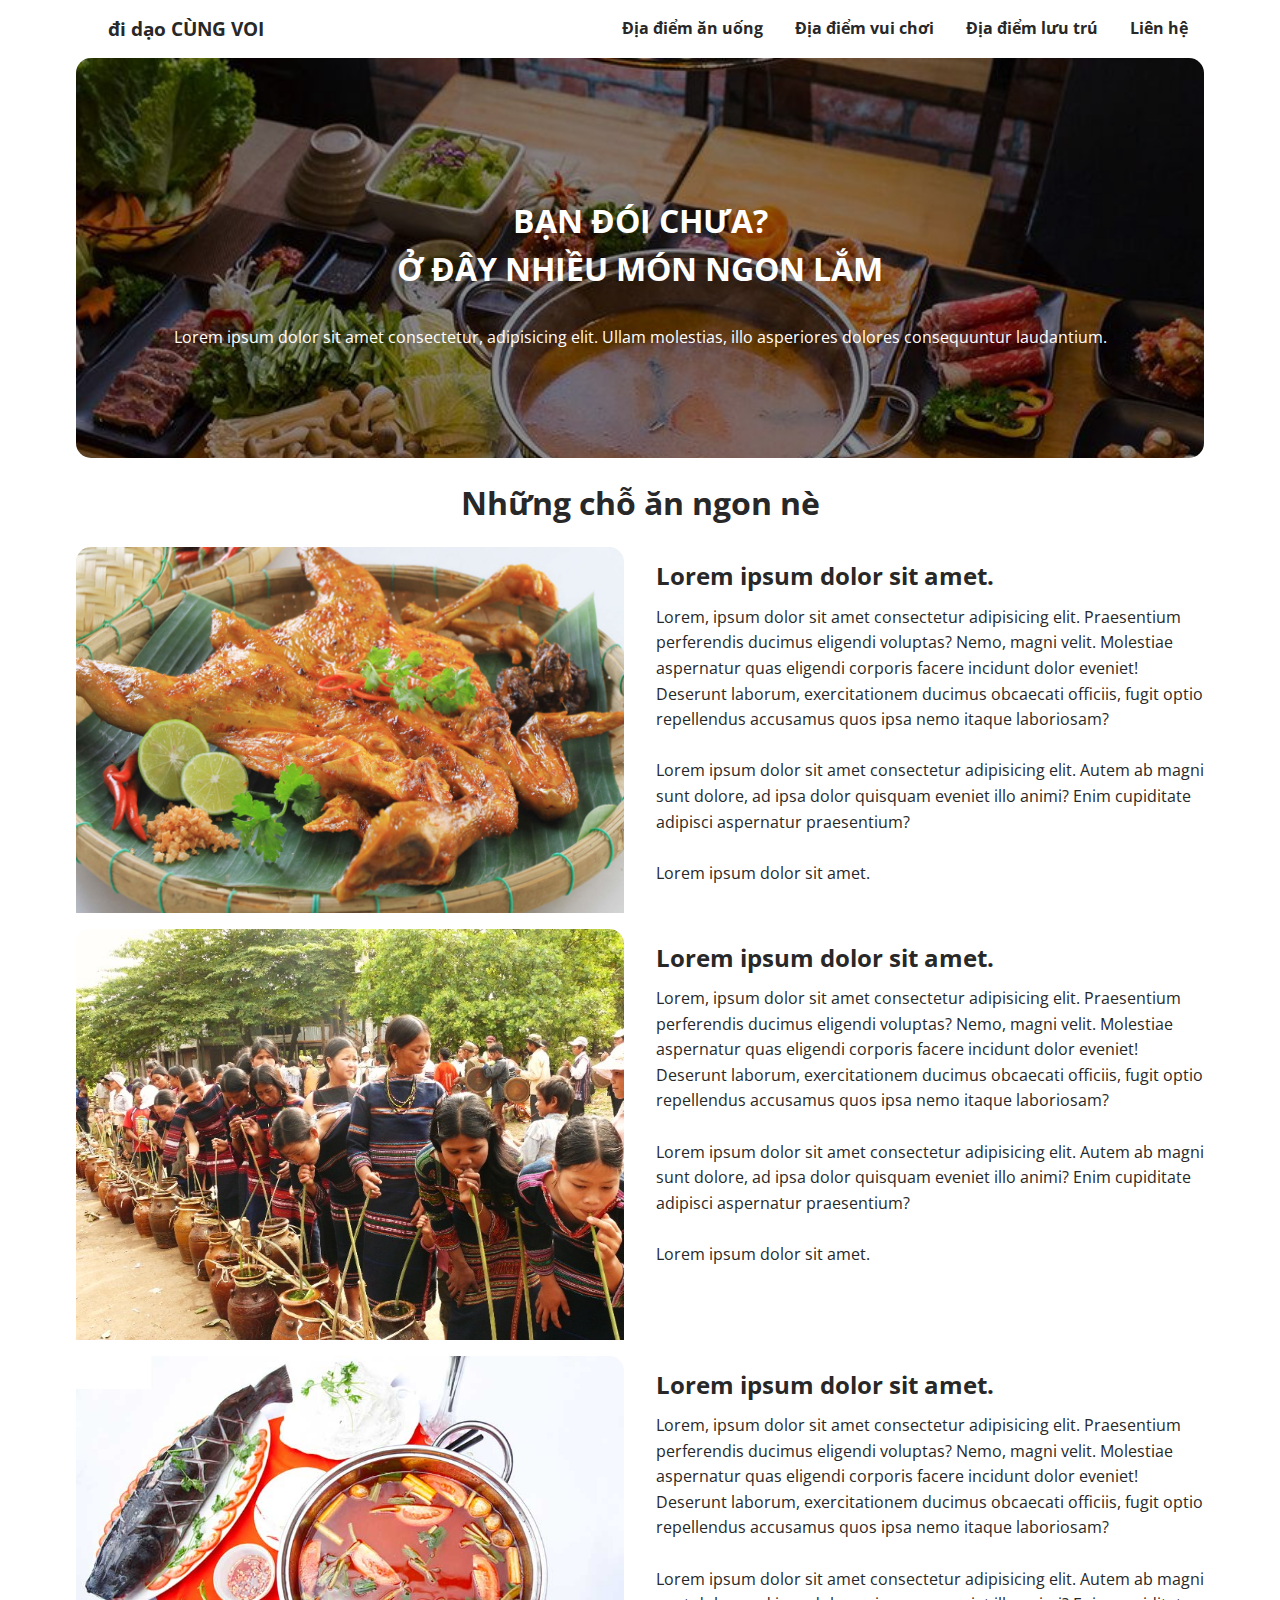
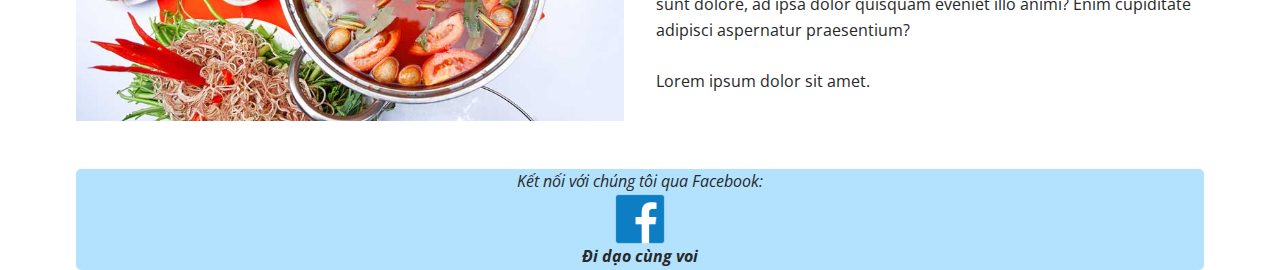
<file: dia-diem-an-uong.html>
<!DOCTYPE html>
<html lang="en">
  <head>
    <!-- Global site tag (gtag.js) - Google Analytics -->
    <script
      async
      src="https://www.googletagmanager.com/gtag/js?id=G-FRRH0JHGHB"
    ></script>
    <script>
      window.dataLayer = window.dataLayer || [];
      function gtag() {
        dataLayer.push(arguments);
      }
      gtag("js", new Date());

      gtag("config", "G-FRRH0JHGHB");
    </script>
    <link rel="preconnect" href="https://fonts.gstatic.com" />
    <link
      href="https://fonts.googleapis.com/css2?family=Open+Sans:wght@300;600&display=swap"
      rel="stylesheet"
    />
    <meta charset="UTF-8" />
    <meta http-equiv="X-UA-Compatible" content="IE=edge" />
    <meta name="viewport" content="width=device-width, initial-scale=1.0" />
    <title>Địa điểm ăn uống</title>
    <link rel="stylesheet" href="/css/dia-diem-an-uong.css" />
  </head>
  <body>
    <div class="container">
      <nav class="split">
        <div class="logo" style="flex-basis: 30%">
          <a href="index.html"> đi dạo CÙNG VOI </a>
        </div>
        <div>
          <ul class="text-center">
            <li><a href="dia-diem-an-uong.html">Địa điểm ăn uống</a></li>
            <li><a href="dia-diem-vui-choi.html">Địa điểm vui chơi</a></li>
            <li><a href="dia-diem-luu-tru.html">Địa điểm lưu trú</a></li>
            <li><a href="lien-he.html">Liên hệ</a></li>
          </ul>
        </div>
      </nav>
    </div>
    <header class="">
      <div class="container bg-img">
        <div>
          <h2 class="text-center">
            BẠN ĐÓI CHƯA?<br />Ở ĐÂY NHIỀU MÓN NGON LẮM
          </h2>
          <p class="text-center">
            Lorem ipsum dolor sit amet consectetur, adipisicing elit. Ullam
            molestias, illo asperiores dolores consequuntur laudantium.
          </p>
        </div>
      </div>
    </header>
    <main>
      <div class="container">
        <h3 class="text-center">Những chỗ ăn ngon nè</h3>
        <div class="split">
          <div>
            <div><img src="img/ga-quay-ban-don.jpg" alt="" /></div>
          </div>
          <div>
            <h2>Lorem ipsum dolor sit amet.</h2>
            <p>
              Lorem, ipsum dolor sit amet consectetur adipisicing elit.
              Praesentium perferendis ducimus eligendi voluptas? Nemo, magni
              velit. Molestiae aspernatur quas eligendi corporis facere incidunt
              dolor eveniet! Deserunt laborum, exercitationem ducimus obcaecati
              officiis, fugit optio repellendus accusamus quos ipsa nemo itaque
              laboriosam?
            </p>
            <br />
            <p>
              Lorem ipsum dolor sit amet consectetur adipisicing elit. Autem ab
              magni sunt dolore, ad ipsa dolor quisquam eveniet illo animi? Enim
              cupiditate adipisci aspernatur praesentium?
            </p>
            <br />
            <p>Lorem ipsum dolor sit amet.</p>
          </div>
        </div>
        <div class="split">
          <div>
            <div><img src="img/ruou-can.jpg" alt="" /></div>
          </div>
          <div>
            <h2>Lorem ipsum dolor sit amet.</h2>
            <p>
              Lorem, ipsum dolor sit amet consectetur adipisicing elit.
              Praesentium perferendis ducimus eligendi voluptas? Nemo, magni
              velit. Molestiae aspernatur quas eligendi corporis facere incidunt
              dolor eveniet! Deserunt laborum, exercitationem ducimus obcaecati
              officiis, fugit optio repellendus accusamus quos ipsa nemo itaque
              laboriosam?
            </p>
            <br />
            <p>
              Lorem ipsum dolor sit amet consectetur adipisicing elit. Autem ab
              magni sunt dolore, ad ipsa dolor quisquam eveniet illo animi? Enim
              cupiditate adipisci aspernatur praesentium?
            </p>
            <br />
            <p>Lorem ipsum dolor sit amet.</p>
          </div>
        </div>
        <div class="split">
          <div>
            <div><img src="img/lau-ca-lang-mang-chua.jpg" alt="" /></div>
          </div>
          <div>
            <h2>Lorem ipsum dolor sit amet.</h2>
            <p>
              Lorem, ipsum dolor sit amet consectetur adipisicing elit.
              Praesentium perferendis ducimus eligendi voluptas? Nemo, magni
              velit. Molestiae aspernatur quas eligendi corporis facere incidunt
              dolor eveniet! Deserunt laborum, exercitationem ducimus obcaecati
              officiis, fugit optio repellendus accusamus quos ipsa nemo itaque
              laboriosam?
            </p>
            <br />
            <p>
              Lorem ipsum dolor sit amet consectetur adipisicing elit. Autem ab
              magni sunt dolore, ad ipsa dolor quisquam eveniet illo animi? Enim
              cupiditate adipisci aspernatur praesentium?
            </p>
            <br />
            <p>Lorem ipsum dolor sit amet.</p>
          </div>
        </div>
      </div>
    </main>
    <footer>
      <div class="container bg-light">
        <div class="text-center">
          <p>Kết nối với chúng tôi qua Facebook:</p>
          <a
            href="https://www.facebook.com/tourghepdoangiare/"
            target="_blank"
            class="text-center"
            ><img src="/img/facebook-icon.jpg" alt="" class="icon" />
            <p class="italic-bold">Đi dạo cùng voi</p>
          </a>
        </div>
      </div>
    </footer>
  </body>
</html>
</file>
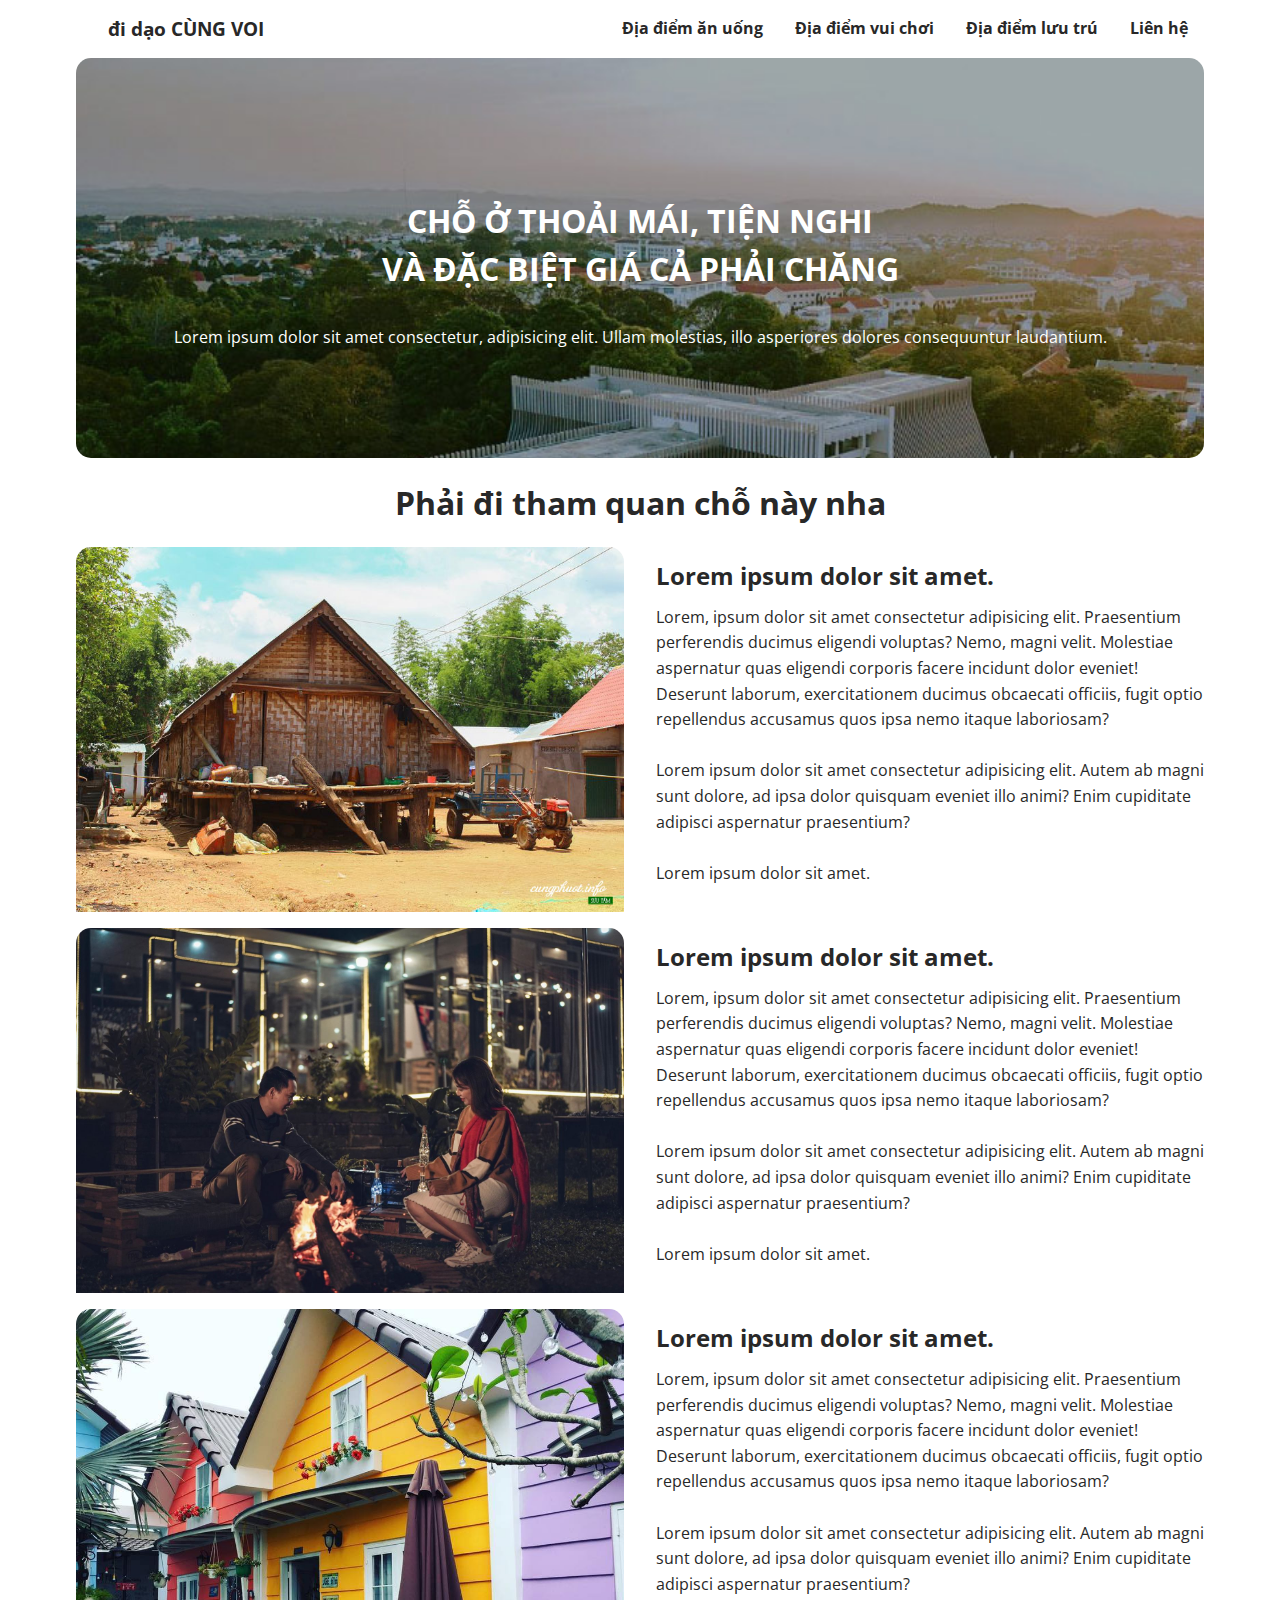
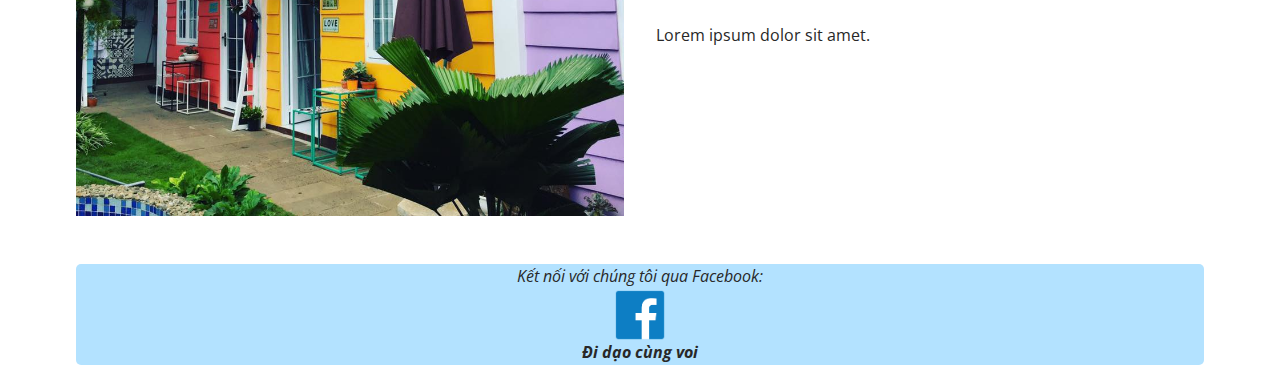
<file: dia-diem-luu-tru.html>
<!DOCTYPE html>
<html lang="en">
  <head>
    <!-- Global site tag (gtag.js) - Google Analytics -->
    <script
      async
      src="https://www.googletagmanager.com/gtag/js?id=G-FRRH0JHGHB"
    ></script>
    <script>
      window.dataLayer = window.dataLayer || [];
      function gtag() {
        dataLayer.push(arguments);
      }
      gtag("js", new Date());

      gtag("config", "G-FRRH0JHGHB");
    </script>
    <link rel="preconnect" href="https://fonts.gstatic.com" />
    <link
      href="https://fonts.googleapis.com/css2?family=Open+Sans:wght@300;600&display=swap"
      rel="stylesheet"
    />
    <meta charset="UTF-8" />
    <meta http-equiv="X-UA-Compatible" content="IE=edge" />
    <meta name="viewport" content="width=device-width, initial-scale=1.0" />
    <title>Địa điểm lưu trú</title>
    <link rel="stylesheet" href="/css/dia-diem-luu-tru.css" />
  </head>
  <body>
    <div class="container">
      <nav class="split">
        <div class="logo" style="flex-basis: 30%">
          <a href="index.html"> đi dạo CÙNG VOI </a>
        </div>
        <div>
          <ul class="text-center">
            <li><a href="dia-diem-an-uong.html">Địa điểm ăn uống</a></li>
            <li><a href="dia-diem-vui-choi.html">Địa điểm vui chơi</a></li>
            <li><a href="dia-diem-luu-tru.html">Địa điểm lưu trú</a></li>
            <li><a href="lien-he.html">Liên hệ</a></li>
          </ul>
        </div>
      </nav>
    </div>
    <header class="">
      <div class="container bg-img">
        <div>
          <h2 class="text-center">
            CHỖ Ở THOẢI MÁI, TIỆN NGHI<br />VÀ ĐẶC BIỆT GIÁ CẢ PHẢI CHĂNG
          </h2>
          <p class="text-center">
            Lorem ipsum dolor sit amet consectetur, adipisicing elit. Ullam
            molestias, illo asperiores dolores consequuntur laudantium.
          </p>
        </div>
      </div>
    </header>
    <main>
      <div class="container">
        <h3 class="text-center">Phải đi tham quan chỗ này nha</h3>
        <div class="split">
          <div>
            <div><img src="img/nha-san.jpg" alt="" /></div>
          </div>
          <div>
            <h2>Lorem ipsum dolor sit amet.</h2>
            <p>
              Lorem, ipsum dolor sit amet consectetur adipisicing elit.
              Praesentium perferendis ducimus eligendi voluptas? Nemo, magni
              velit. Molestiae aspernatur quas eligendi corporis facere incidunt
              dolor eveniet! Deserunt laborum, exercitationem ducimus obcaecati
              officiis, fugit optio repellendus accusamus quos ipsa nemo itaque
              laboriosam?
            </p>
            <br />
            <p>
              Lorem ipsum dolor sit amet consectetur adipisicing elit. Autem ab
              magni sunt dolore, ad ipsa dolor quisquam eveniet illo animi? Enim
              cupiditate adipisci aspernatur praesentium?
            </p>
            <br />
            <p>Lorem ipsum dolor sit amet.</p>
          </div>
        </div>
        <div class="split">
          <div>
            <div><img src="img/dak-lak-o-dau.jpg" alt="" /></div>
          </div>
          <div>
            <h2>Lorem ipsum dolor sit amet.</h2>
            <p>
              Lorem, ipsum dolor sit amet consectetur adipisicing elit.
              Praesentium perferendis ducimus eligendi voluptas? Nemo, magni
              velit. Molestiae aspernatur quas eligendi corporis facere incidunt
              dolor eveniet! Deserunt laborum, exercitationem ducimus obcaecati
              officiis, fugit optio repellendus accusamus quos ipsa nemo itaque
              laboriosam?
            </p>
            <br />
            <p>
              Lorem ipsum dolor sit amet consectetur adipisicing elit. Autem ab
              magni sunt dolore, ad ipsa dolor quisquam eveniet illo animi? Enim
              cupiditate adipisci aspernatur praesentium?
            </p>
            <br />
            <p>Lorem ipsum dolor sit amet.</p>
          </div>
        </div>
        <div class="split">
          <div>
            <div><img src="img/dak-lak-o-dau-2.jpg" alt="" /></div>
          </div>
          <div>
            <h2>Lorem ipsum dolor sit amet.</h2>
            <p>
              Lorem, ipsum dolor sit amet consectetur adipisicing elit.
              Praesentium perferendis ducimus eligendi voluptas? Nemo, magni
              velit. Molestiae aspernatur quas eligendi corporis facere incidunt
              dolor eveniet! Deserunt laborum, exercitationem ducimus obcaecati
              officiis, fugit optio repellendus accusamus quos ipsa nemo itaque
              laboriosam?
            </p>
            <br />
            <p>
              Lorem ipsum dolor sit amet consectetur adipisicing elit. Autem ab
              magni sunt dolore, ad ipsa dolor quisquam eveniet illo animi? Enim
              cupiditate adipisci aspernatur praesentium?
            </p>
            <br />
            <p>Lorem ipsum dolor sit amet.</p>
          </div>
        </div>
      </div>
    </main>
    <footer>
      <div class="container bg-light">
        <div class="text-center">
          <p>Kết nối với chúng tôi qua Facebook:</p>
          <a
            href="https://www.facebook.com/tourghepdoangiare/"
            target="_blank"
            class="text-center"
            ><img src="/img/facebook-icon.jpg" alt="" class="icon" />
            <p class="italic-bold">Đi dạo cùng voi</p>
          </a>
        </div>
      </div>
    </footer>
  </body>
</html>
</file>
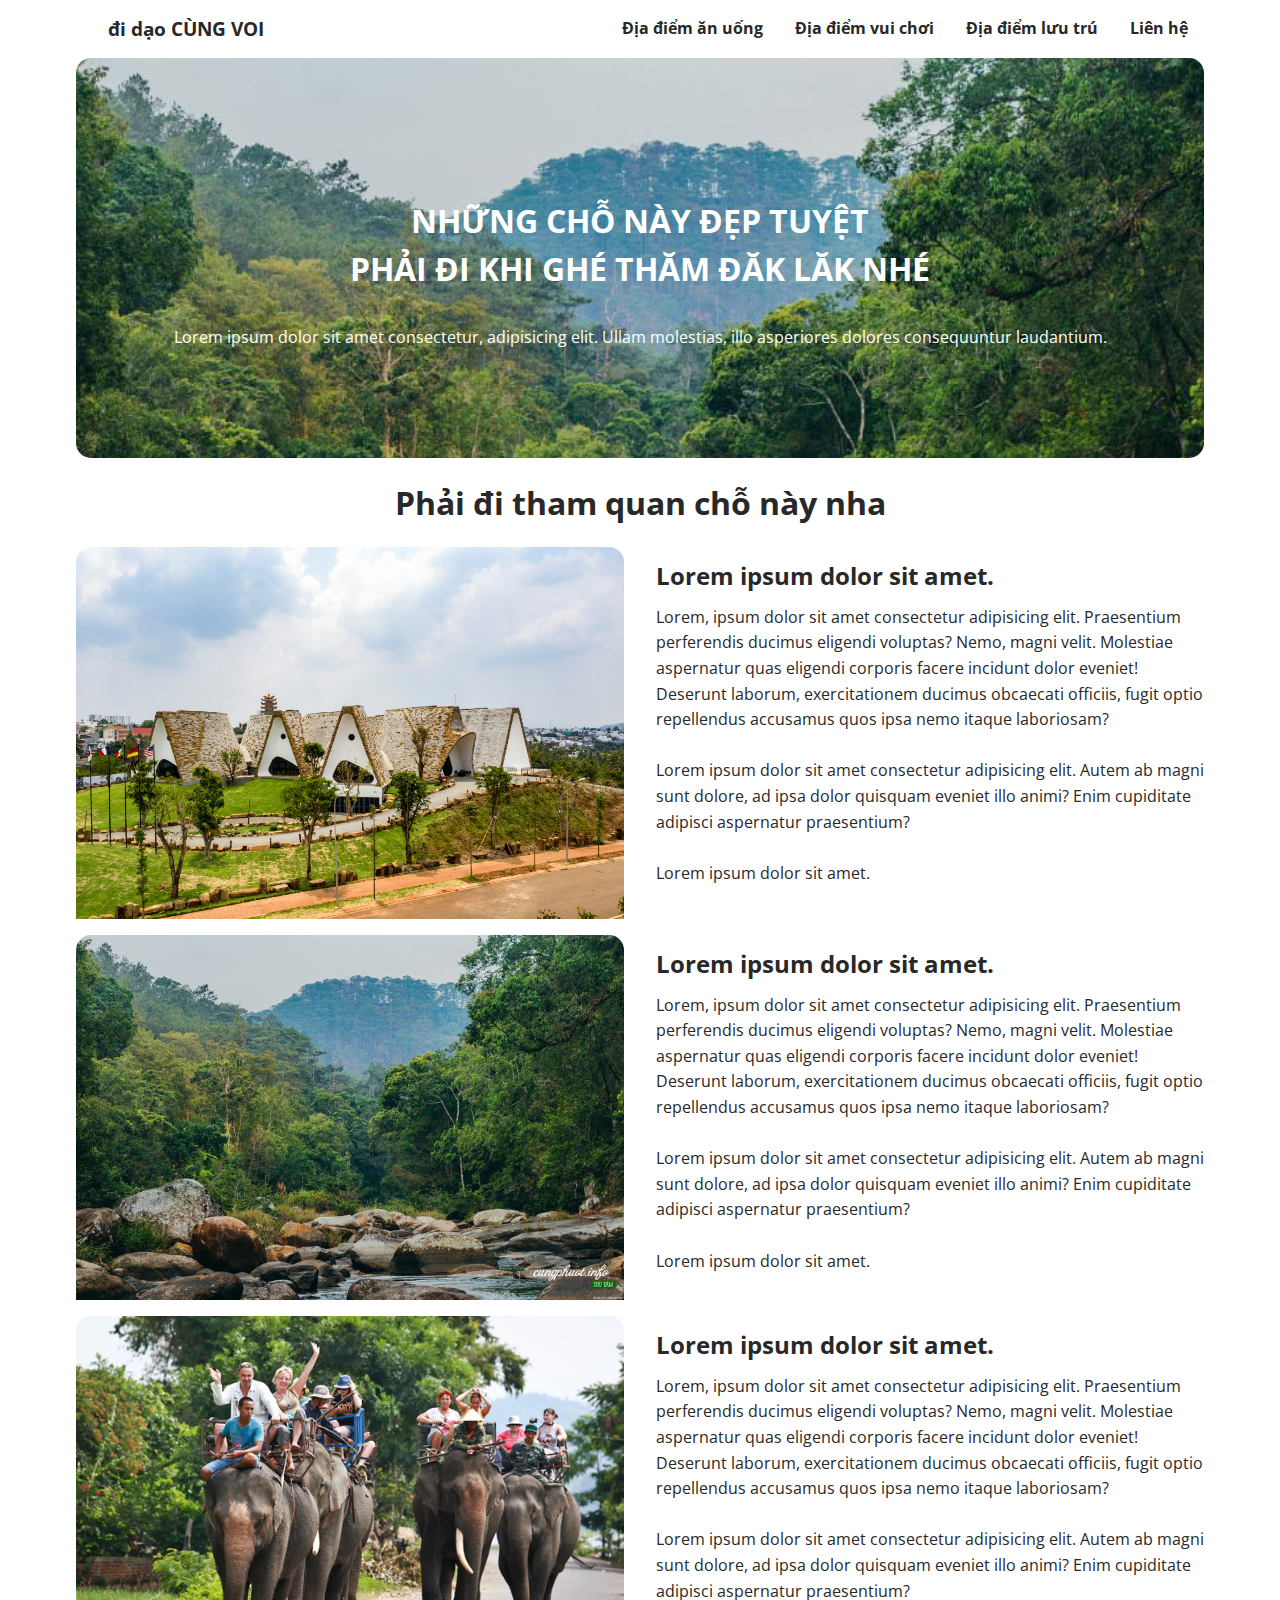
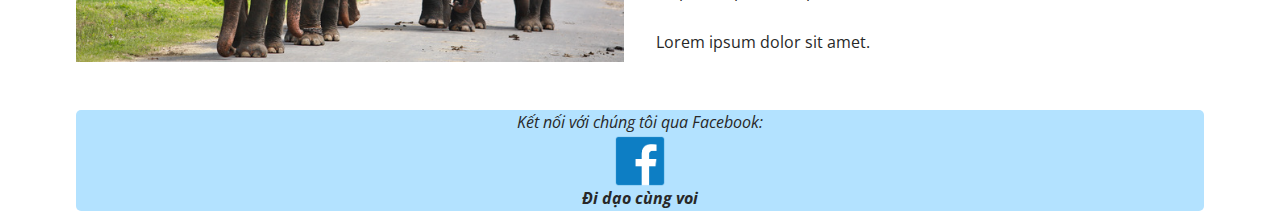
<file: dia-diem-vui-choi.html>
<!DOCTYPE html>
<html lang="en">
  <head>
    <!-- Global site tag (gtag.js) - Google Analytics -->
    <script
      async
      src="https://www.googletagmanager.com/gtag/js?id=G-FRRH0JHGHB"
    ></script>
    <script>
      window.dataLayer = window.dataLayer || [];
      function gtag() {
        dataLayer.push(arguments);
      }
      gtag("js", new Date());

      gtag("config", "G-FRRH0JHGHB");
    </script>
    <link rel="preconnect" href="https://fonts.gstatic.com" />
    <link
      href="https://fonts.googleapis.com/css2?family=Open+Sans:wght@300;600&display=swap"
      rel="stylesheet"
    />
    <meta charset="UTF-8" />
    <meta http-equiv="X-UA-Compatible" content="IE=edge" />
    <meta name="viewport" content="width=device-width, initial-scale=1.0" />
    <title>Địa điểm vui chơi</title>
    <link rel="stylesheet" href="/css/dia-diem-vui-choi.css" />
  </head>
  <body>
    <div class="container">
      <nav class="split">
        <div class="logo" style="flex-basis: 30%">
          <a href="index.html"> đi dạo CÙNG VOI </a>
        </div>
        <div>
          <ul class="text-center">
            <li><a href="dia-diem-an-uong.html">Địa điểm ăn uống</a></li>
            <li><a href="dia-diem-vui-choi.html">Địa điểm vui chơi</a></li>
            <li><a href="dia-diem-luu-tru.html">Địa điểm lưu trú</a></li>
            <li><a href="lien-he.html">Liên hệ</a></li>
          </ul>
        </div>
      </nav>
    </div>
    <header class="">
      <div class="container bg-img">
        <div>
          <h2 class="text-center">
            NHỮNG CHỖ NÀY ĐẸP TUYỆT<br />PHẢI ĐI KHI GHÉ THĂM ĐĂK LĂK NHÉ
          </h2>
          <p class="text-center">
            Lorem ipsum dolor sit amet consectetur, adipisicing elit. Ullam
            molestias, illo asperiores dolores consequuntur laudantium.
          </p>
        </div>
      </div>
    </header>
    <main>
      <div class="container">
        <h3 class="text-center">Phải đi tham quan chỗ này nha</h3>
        <div class="split">
          <div>
            <div><img src="img/bao-tang-the-gioi-ca-phe-2.jpg" alt="" /></div>
          </div>
          <div>
            <h2>Lorem ipsum dolor sit amet.</h2>
            <p>
              Lorem, ipsum dolor sit amet consectetur adipisicing elit.
              Praesentium perferendis ducimus eligendi voluptas? Nemo, magni
              velit. Molestiae aspernatur quas eligendi corporis facere incidunt
              dolor eveniet! Deserunt laborum, exercitationem ducimus obcaecati
              officiis, fugit optio repellendus accusamus quos ipsa nemo itaque
              laboriosam?
            </p>
            <br />
            <p>
              Lorem ipsum dolor sit amet consectetur adipisicing elit. Autem ab
              magni sunt dolore, ad ipsa dolor quisquam eveniet illo animi? Enim
              cupiditate adipisci aspernatur praesentium?
            </p>
            <br />
            <p>Lorem ipsum dolor sit amet.</p>
          </div>
        </div>
        <div class="split">
          <div>
            <div><img src="img/thac-chu-yang-sin.jpg" alt="" /></div>
          </div>
          <div>
            <h2>Lorem ipsum dolor sit amet.</h2>
            <p>
              Lorem, ipsum dolor sit amet consectetur adipisicing elit.
              Praesentium perferendis ducimus eligendi voluptas? Nemo, magni
              velit. Molestiae aspernatur quas eligendi corporis facere incidunt
              dolor eveniet! Deserunt laborum, exercitationem ducimus obcaecati
              officiis, fugit optio repellendus accusamus quos ipsa nemo itaque
              laboriosam?
            </p>
            <br />
            <p>
              Lorem ipsum dolor sit amet consectetur adipisicing elit. Autem ab
              magni sunt dolore, ad ipsa dolor quisquam eveniet illo animi? Enim
              cupiditate adipisci aspernatur praesentium?
            </p>
            <br />
            <p>Lorem ipsum dolor sit amet.</p>
          </div>
        </div>
        <div class="split">
          <div>
            <div><img src="img/cuoi-voi-o-dak-lak.jpg" alt="" /></div>
          </div>
          <div>
            <h2>Lorem ipsum dolor sit amet.</h2>
            <p>
              Lorem, ipsum dolor sit amet consectetur adipisicing elit.
              Praesentium perferendis ducimus eligendi voluptas? Nemo, magni
              velit. Molestiae aspernatur quas eligendi corporis facere incidunt
              dolor eveniet! Deserunt laborum, exercitationem ducimus obcaecati
              officiis, fugit optio repellendus accusamus quos ipsa nemo itaque
              laboriosam?
            </p>
            <br />
            <p>
              Lorem ipsum dolor sit amet consectetur adipisicing elit. Autem ab
              magni sunt dolore, ad ipsa dolor quisquam eveniet illo animi? Enim
              cupiditate adipisci aspernatur praesentium?
            </p>
            <br />
            <p>Lorem ipsum dolor sit amet.</p>
          </div>
        </div>
      </div>
    </main>
    <footer>
      <div class="container bg-light">
        <div class="text-center">
          <p>Kết nối với chúng tôi qua Facebook:</p>
          <a
            href="https://www.facebook.com/tourghepdoangiare/"
            target="_blank"
            class="text-center"
            ><img src="/img/facebook-icon.jpg" alt="" class="icon" />
            <p class="italic-bold">Đi dạo cùng voi</p>
          </a>
        </div>
      </div>
    </footer>
  </body>
</html>
</file>
<file: css/dia-diem-an-uong.css>
*,
*::before,
*::after {
  box-sizing: border-box;
}

body,
h1,
h2,
h3,
p {
  margin: 0;
  padding: 0;
}

* {
  font-family: "Open Sans", sans-serif;
  line-height: 1.6rem;
  color: rgb(40, 40, 40);
}

ul,
li {
  list-style: none;
  padding: 0;
  margin: 0;
}
nav p,
a,
li,
ul,
h2 {
  font-weight: bold;
  text-decoration: none;
}
.text-center {
  text-align: center;
}
h2 {
  padding: 1rem 0;
}
h3 {
  padding: 1rem 0;
}
.logo {
  font-weight: bold;
  font-size: 1.2rem;
  padding: 1rem 0;
  padding-left: 2rem;
}

ul {
  display: flex;
  flex-direction: column;
}

.bg-light {
  background-color: rgb(179, 226, 255);
  border-radius: 5px;
}

img {
  display: block;
  max-width: 100%;
}
.split {
  display: flex;
  flex-direction: column;
}

@media (min-width: 600px) {
  .split {
    display: flex;
    flex-direction: row;
  }

  .split > * {
    flex-basis: 100%;
  }

  .split > * + * {
    margin-left: 2rem;
  }
  header h2 {
    color: white;
    padding: 0;
  }
  header p {
    color: white;
  }
}
.container {
  margin-inline: auto;
  width: min(90%, 70.5rem);
  align-items: center;
}

header .container {
  display: flex;
  flex-direction: column;
}

@media (min-width: 600px) {
  ul {
    flex-direction: row;
    justify-content: right;
  }
  li {
    padding: 1rem;
  }
  header .container {
    flex-direction: column;
    justify-content: center;
    height: 400px;
    align-items: center;
  }
  .bg-img {
    background-image: url(/img/lau-ngon-dak-lak.jpg);
    background-size: cover;
    background-repeat: no-repeat;
    border-radius: 15px;
  }
}
header h2 {
  font-size: 2rem;
  line-height: 3rem;
  padding-bottom: 0;
  padding: 2rem 0;
}

main h3 {
  padding: 2rem;
  font-size: 2rem;
}

main img {
  padding-bottom: 1rem;
  border-radius: 15px;
}
a:hover {
  opacity: 85%;
}

footer {
  margin-top: 2rem;
}
footer p {
  font-style: italic;
}
.italic-bold {
  font-style: italic;
  font-weight: bold;
}

footer img {
  height: 50px;
  margin: auto;
}
</file>
<file: css/dia-diem-luu-tru.css>
*,
*::before,
*::after {
  box-sizing: border-box;
}

body,
h1,
h2,
h3,
p {
  margin: 0;
  padding: 0;
}

* {
  font-family: "Open Sans", sans-serif;
  line-height: 1.6rem;
  color: rgb(40, 40, 40);
}

ul,
li {
  list-style: none;
  padding: 0;
  margin: 0;
}
nav p,
a,
li,
ul,
h2 {
  font-weight: bold;
  text-decoration: none;
}
.text-center {
  text-align: center;
}
h2 {
  padding: 1rem 0;
}
h3 {
  padding: 1rem 0;
}
.logo {
  font-weight: bold;
  font-size: 1.2rem;
  padding: 1rem 0;
  padding-left: 2rem;
}

ul {
  display: flex;
  flex-direction: column;
}

.bg-light {
  background-color: rgb(179, 226, 255);
  border-radius: 5px;
}

img {
  display: block;
  max-width: 100%;
}
.split {
  display: flex;
  flex-direction: column;
}

@media (min-width: 600px) {
  .split {
    display: flex;
    flex-direction: row;
  }

  .split > * {
    flex-basis: 100%;
  }

  .split > * + * {
    margin-left: 2rem;
  }
  header h2 {
    color: white;
    padding: 0;
  }
  header p {
    color: white;
  }
}
.container {
  margin-inline: auto;
  width: min(90%, 70.5rem);
  align-items: center;
}

header .container {
  display: flex;
  flex-direction: column;
}

@media (min-width: 600px) {
  ul {
    flex-direction: row;
    justify-content: right;
  }
  li {
    padding: 1rem;
  }
  header .container {
    flex-direction: column;
    justify-content: center;
    height: 400px;
    align-items: center;
  }
  .bg-img {
    background-image: url(/img/tham-quan-dak-lak.jpg);
    background-size: cover;
    background-repeat: no-repeat;
    border-radius: 15px;
  }
}

header h2 {
  font-size: 2rem;
  line-height: 3rem;
  padding-bottom: 0;
  padding: 2rem 0;
}

main h3 {
  padding: 2rem;
  font-size: 2rem;
}

main img {
  padding-bottom: 1rem;
  border-radius: 15px;
}
a:hover {
  opacity: 85%;
}

footer {
  margin-top: 2rem;
}
footer p {
  font-style: italic;
}
.italic-bold {
  font-style: italic;
  font-weight: bold;
}

footer img {
  height: 50px;
  margin: auto;
}
</file>
<file: css/dia-diem-vui-choi.css>
*,
*::before,
*::after {
  box-sizing: border-box;
}

body,
h1,
h2,
h3,
p {
  margin: 0;
  padding: 0;
}

* {
  font-family: "Open Sans", sans-serif;
  line-height: 1.6rem;
  color: rgb(40, 40, 40);
}

ul,
li {
  list-style: none;
  padding: 0;
  margin: 0;
}
nav p,
a,
li,
ul,
h2 {
  font-weight: bold;
  text-decoration: none;
}
.text-center {
  text-align: center;
}
h2 {
  padding: 1rem 0;
}
h3 {
  padding: 1rem 0;
}
.logo {
  font-weight: bold;
  font-size: 1.2rem;
  padding: 1rem 0;
  padding-left: 2rem;
}

ul {
  display: flex;
  flex-direction: column;
}

.bg-light {
  background-color: rgb(179, 226, 255);
  border-radius: 5px;
}

img {
  display: block;
  max-width: 100%;
}
.split {
  display: flex;
  flex-direction: column;
}

@media (min-width: 600px) {
  .split {
    display: flex;
    flex-direction: row;
  }

  .split > * {
    flex-basis: 100%;
  }

  .split > * + * {
    margin-left: 2rem;
  }
  header h2 {
    color: white;
    padding: 0;
  }
  header p {
    color: white;
  }
}
.container {
  margin-inline: auto;
  width: min(90%, 70.5rem);
  align-items: center;
}

header .container {
  display: flex;
  flex-direction: column;
}

@media (min-width: 600px) {
  ul {
    flex-direction: row;
    justify-content: right;
  }
  li {
    padding: 1rem;
  }
  header .container {
    flex-direction: column;
    justify-content: center;
    height: 400px;
    align-items: center;
  }
  .bg-img {
    background-image: url(/img/thac-chu-yang-sin.jpg);
    background-size: cover;
    background-repeat: no-repeat;
    border-radius: 15px;
  }
}

header h2 {
  font-size: 2rem;
  line-height: 3rem;
  padding-bottom: 0;
  padding: 2rem 0;
}

main h3 {
  padding: 2rem;
  font-size: 2rem;
}

main img {
  padding-bottom: 1rem;
  border-radius: 15px;
}
a:hover {
  opacity: 85%;
}

footer {
  margin-top: 2rem;
}
footer p {
  font-style: italic;
}
.italic-bold {
  font-style: italic;
  font-weight: bold;
}

footer img {
  height: 50px;
  margin: auto;
}
</file>
